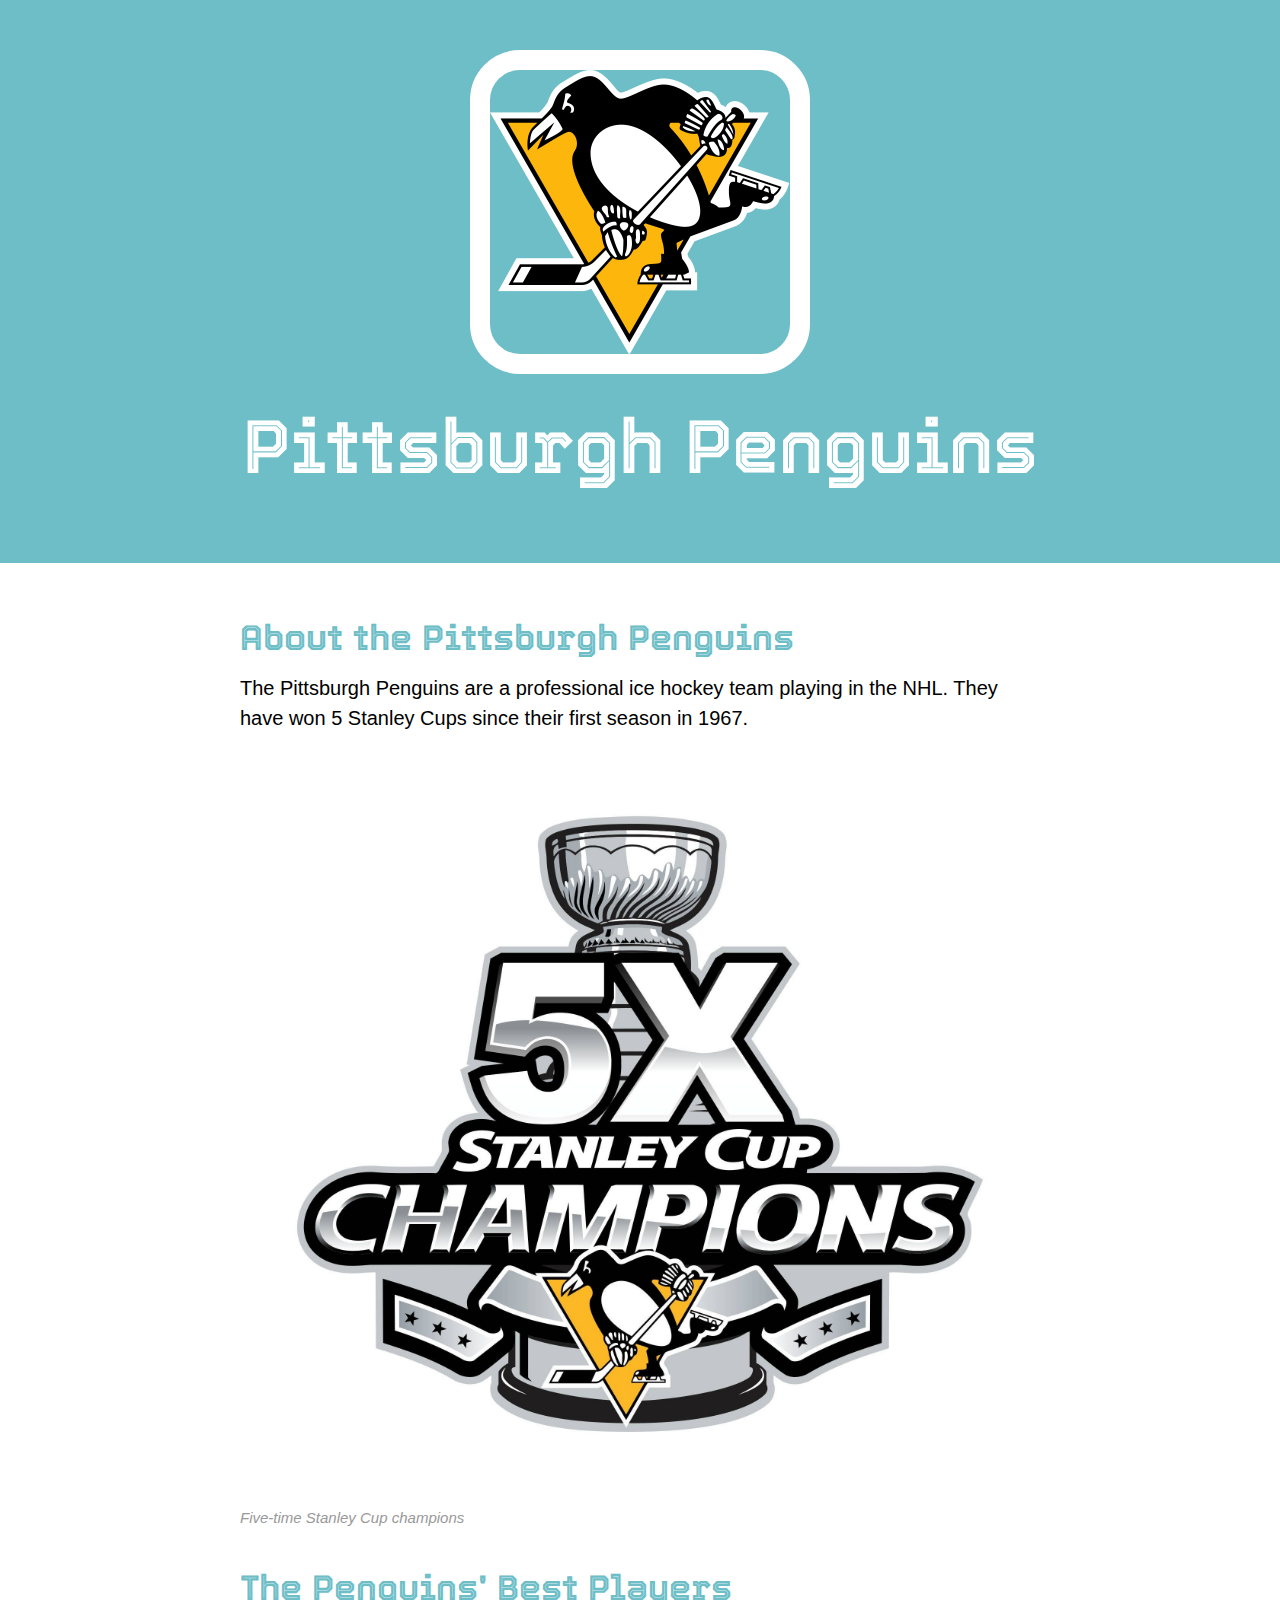
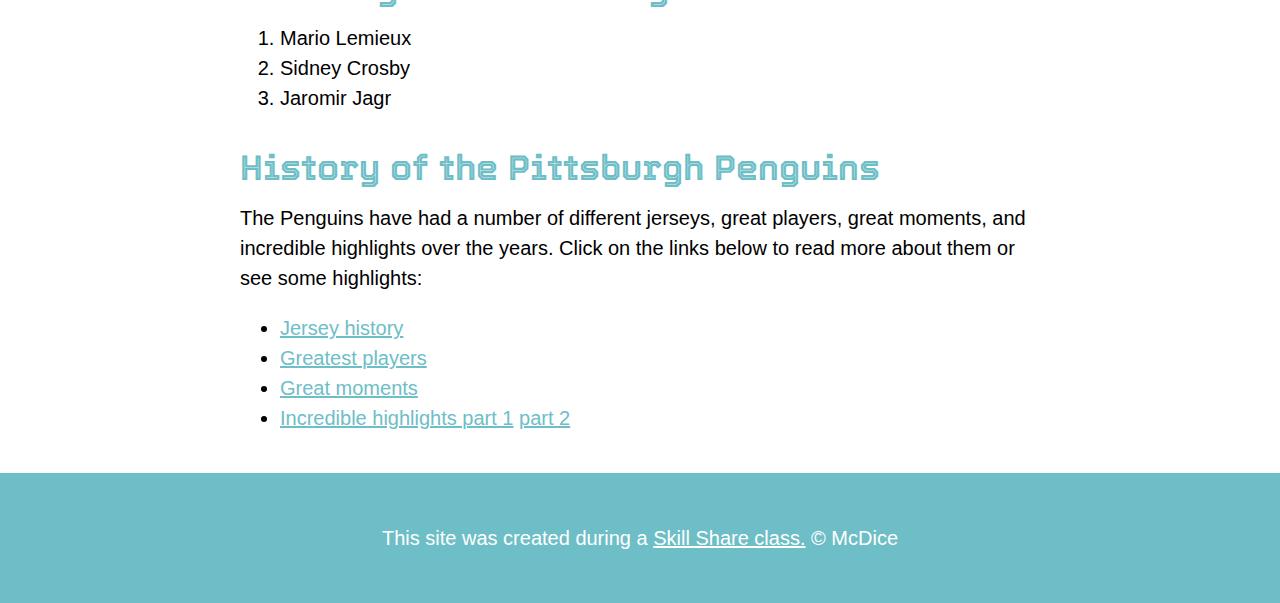
<file: index.html>
<!DOCTYPE html>
<html>
<head>
	<title>Pittsburgh Penguins</title>
	<link rel="icon" href="img/penguins.jpeg">
	<link href="https://fonts.googleapis.com/css2?family=Tourney:wght@300&display=swap" rel="stylesheet">
	<link rel="stylesheet" type="text/css" href="css/hero.css">
</head>
<body>
	<!-- header element -->
<header>
	<img src="img/penguins.jpeg">
	<h1>Pittsburgh Penguins</h1>
</header>

<!-- main element -->
<main>
	<h2>About the Pittsburgh Penguins</h2>
	<p>The Pittsburgh Penguins are a professional ice hockey team playing in the NHL. They have won 5 Stanley Cups since their first season in 1967.</p>
	<img src="img/5xStanley Cup.jpeg">
	<p class="caption">Five-time Stanley Cup champions</p>

	<!-- Players -->
	<h2>The Penguins' Best Players</h2>
	<ol>
		<li>Mario Lemieux</li>
		<li>Sidney Crosby</li>
		<li>Jaromir Jagr</li>
	</ol>

	<!-- History -->
	<h2>History of the Pittsburgh Penguins</h2>
	<p>The Penguins have had a number of different jerseys, great players, great moments, and incredible highlights over the years. Click on the links below to read more about them or see some highlights:</p>
	<ul>
		<li><a target="blank_" href="https://www.nhl.com/penguins/team/uniform-history">Jersey history</a></li>
		<li><a target="blank_" href="https://thehockeywriters.com/10-greatest-pittsburgh-penguins-in-franchise-history/">Greatest players</a></li>
		<li><a target="blank_" href="https://bleacherreport.com/articles/811687-15-iconic-moments-in-penguins-history">Great moments</a></li>
		<li><a target="blank_" href="https://www.youtube.com/watch?v=vQ2Ws28Qm7c">Incredible highlights part 1</a>       <a href="https://www.youtube.com/watch?v=_DctRSjxl_0">part 2</a></li>
	</ul>
</main>

	<!-- Footer element -->
	<footer>
		<p>This site was created during a <a target="blank_" href="https://www.skillshare.com">Skill Share class.</a> &copy; McDice</p>
	</footer>

</body>
</html>
</file>
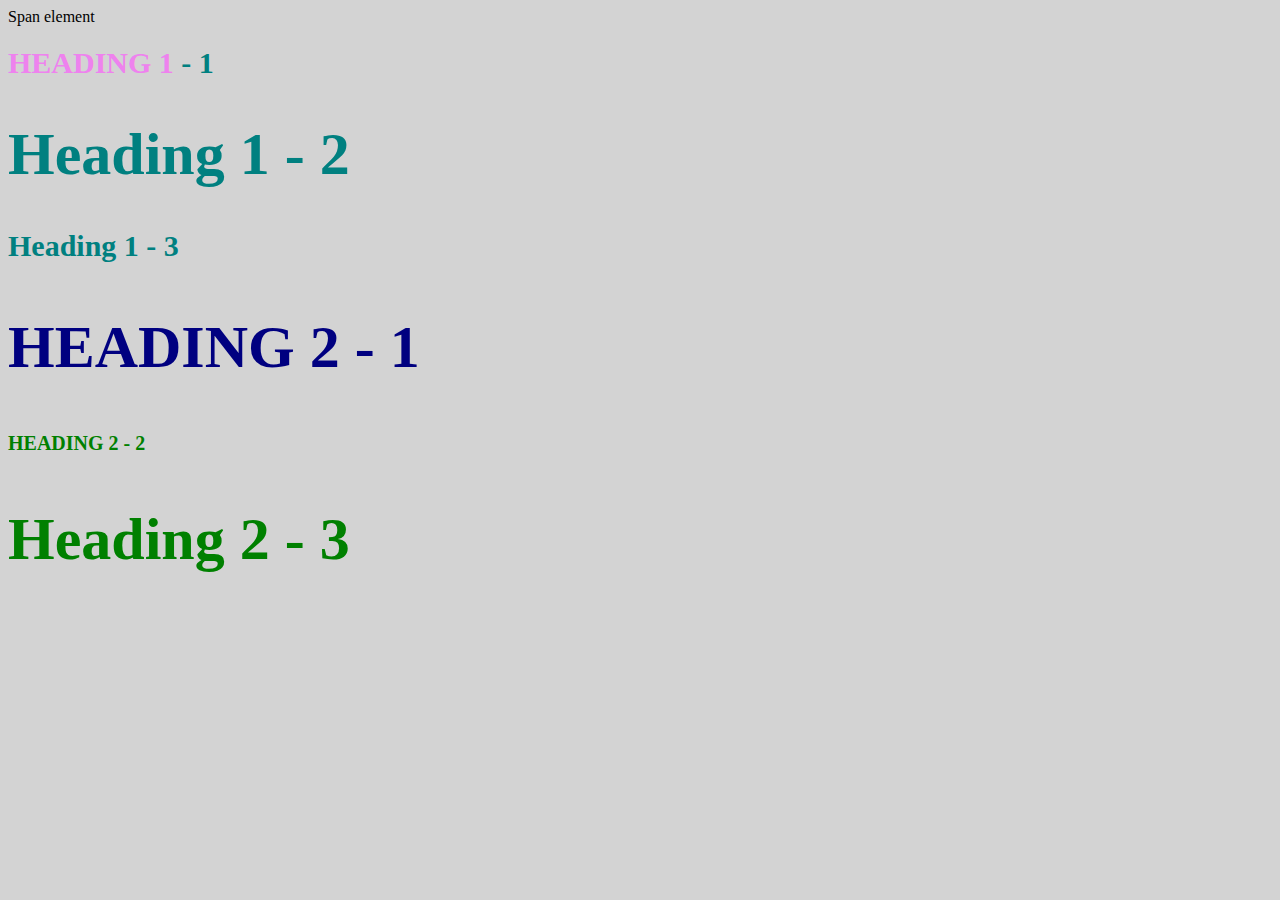
<file: style-test.html>
<!DOCTYPE html>
<html>
<head>
	<title>Style test</title>
	<link rel="stylesheet" type="text/css" href="css/test.css">
</head>
<body>
	<span>Span element</span>
	<h1 class="uppercase"><span>Heading 1</span> - 1</h1>
	<h1 class="big">Heading 1 - 2</h1>
	<h1>Heading 1 - 3</h1>
	<h2 class="big uppercase">Heading 2 - 1</h2>
	<h2 class="uppercase">Heading 2 - 2</h2>
	<h2 class="big">Heading 2 - 3</h2>

</body>
</html>
</file>
<file: css/hero.css>
body{
	margin: 0;
	font-family: Helvetica, Arial, sans-serif;
	font-size: 20px;
	line-height: 30px;
}

header{
	background-color: #6dbec7;
	text-align: center;
	padding-top: 50px;
	padding-bottom: 50px;
}

h1, h2{
	font-family: 'Tourney', cursive;
}

/* header styles */
/* write your comment here */
header h1{
	color:  white;
	font-size: 75px;
}

header img{
	border-radius: 50px;
    width: 300px;
    border: 20px solid white;
}

main{
	max-width: 800px;
	margin: 0 auto;
	padding: 20px;
}

main img{
	max-width:  100%;
}

h2{
	font-size: 35px;
	color: #6dbec7;
	margin: 40px 0 10px;
}

a{
	color: #6dbec7;
	
}
a:hover{
	color: #483a94;
}

footer{
	background-color: #6dbec7;
	text-align: center;
	color: white;
	padding: 50px;
}

footer p{
	margin:  0;
}

footer a{
	color: white;
}
footer a:hover{
	opacity: .5;
	background-color: transparent;
}

p.caption{
	color: #999999;
	font-size: 15px;
	font-style: italic;
	margin-top: 0;
}
</file>
<file: css/test.css>
body{
	background-color: lightgrey;
}
h1{
	font-size: 30px;
	color: teal;
}

h2{
	color: red;
	font-size: 20px;
}

h2{
	color:  green;
}

.big{
	font-size:  60px;
}

.uppercase{
	text-transform: uppercase;
}

.big.uppercase{
	color:  navy;
}

h1 span{
	color: violet;
}
</file>
